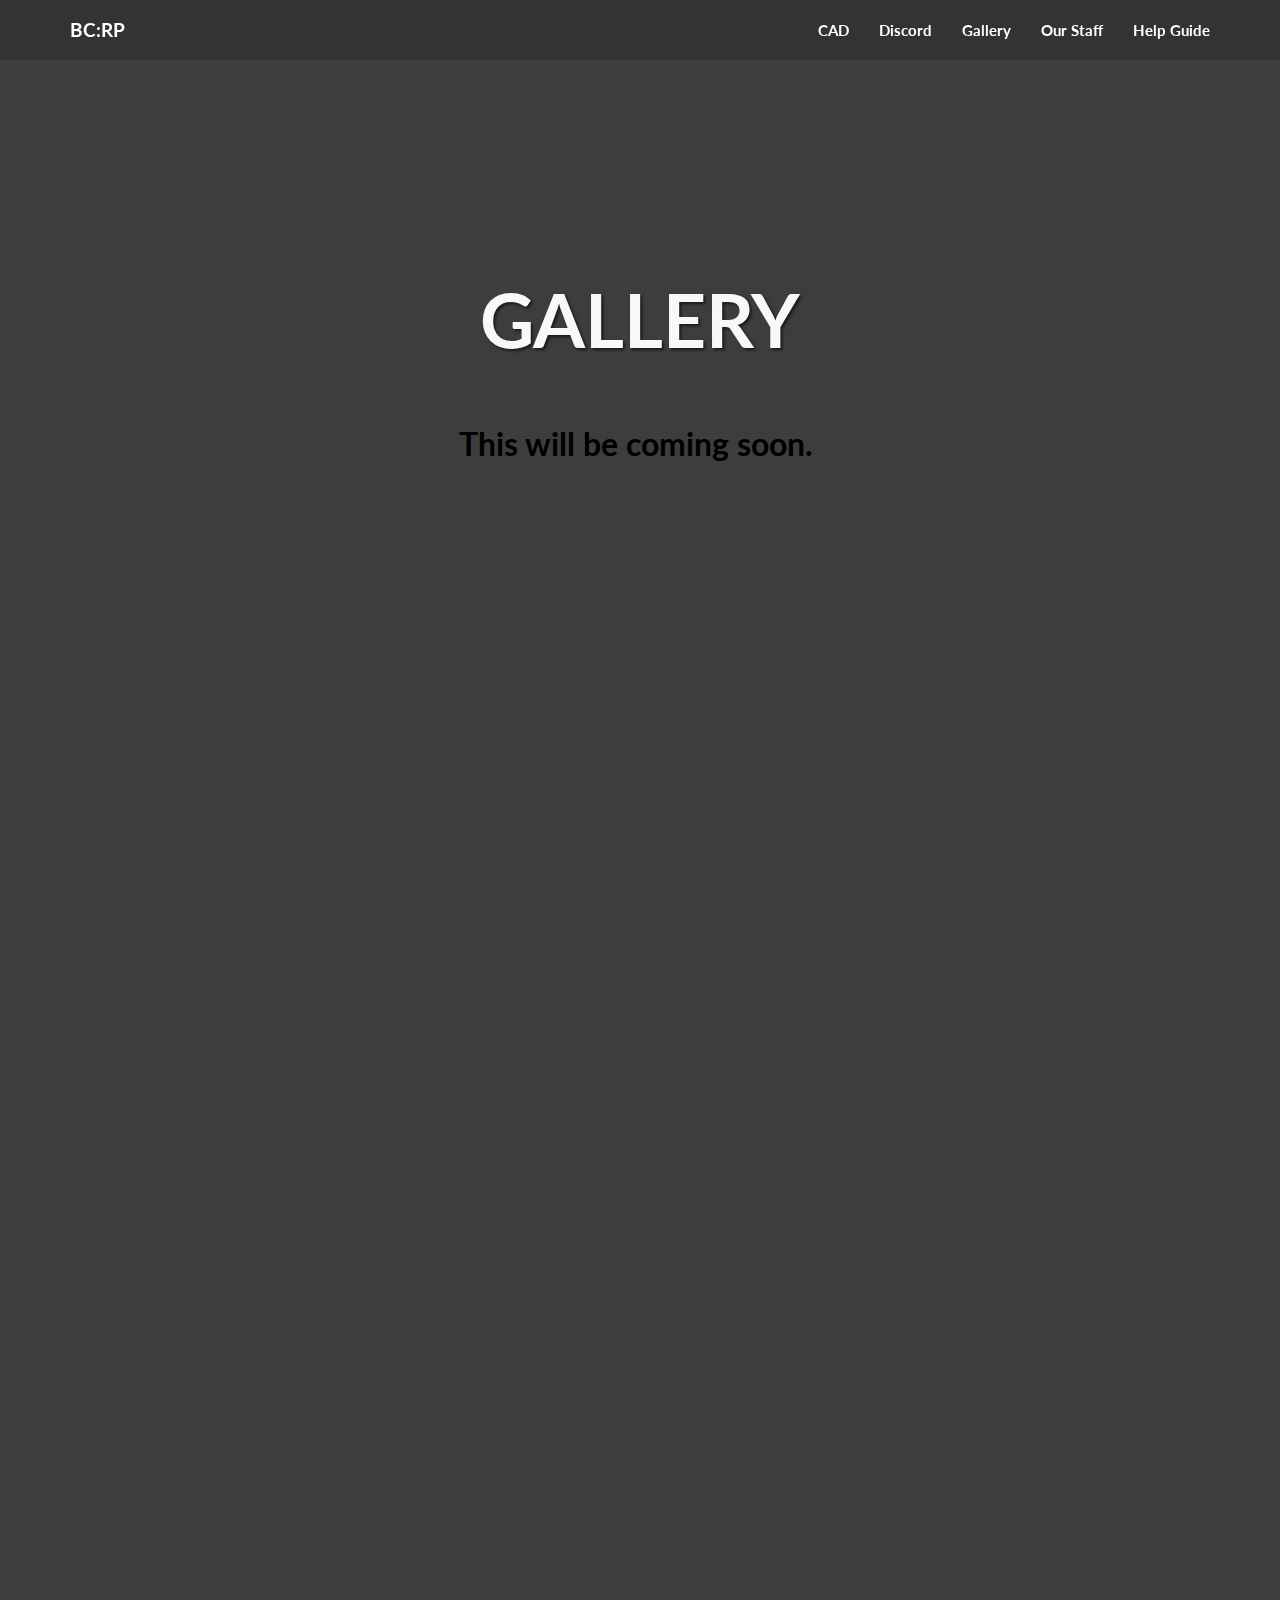
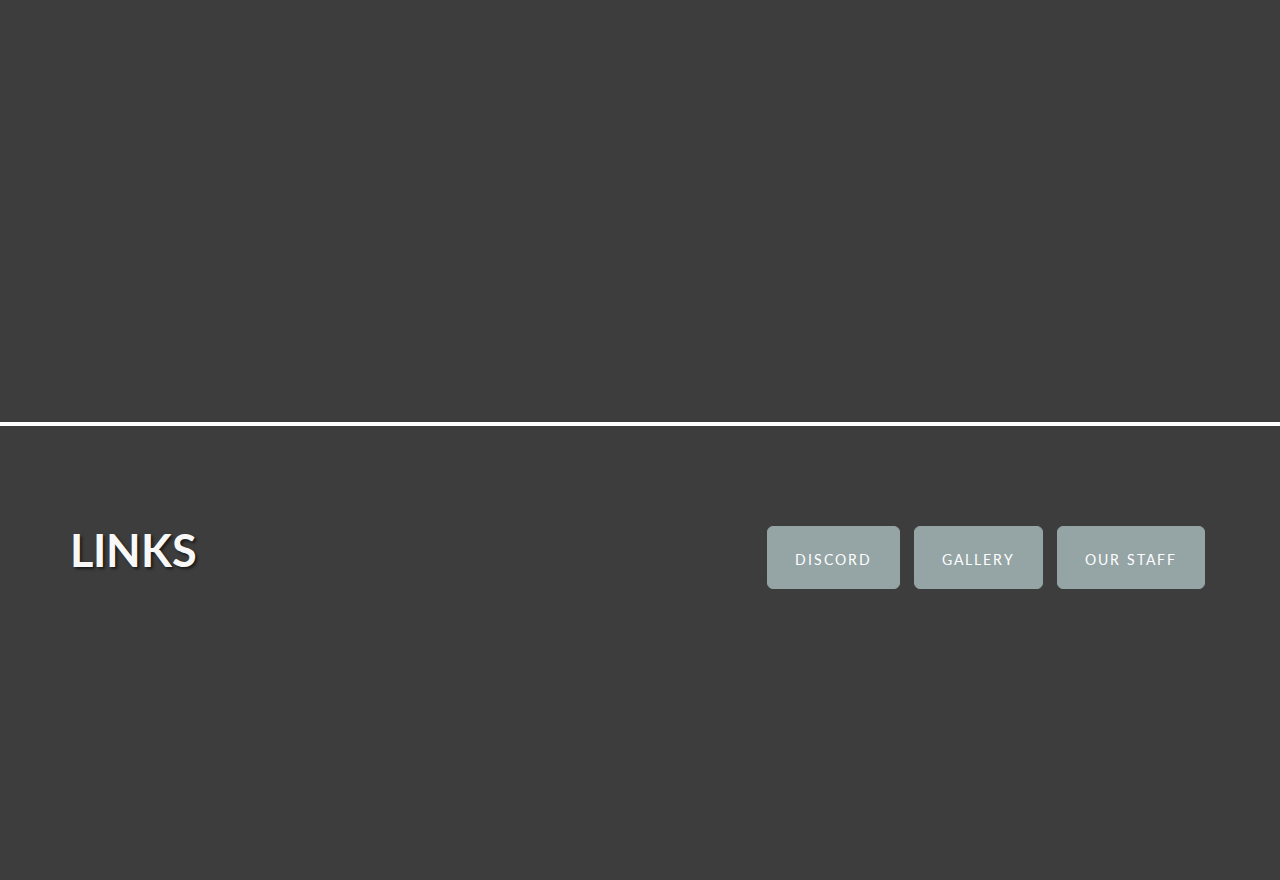
<file: gallery.html>
<!DOCTYPE html>
<html>

<head>
    <meta charset="utf-8">
    <meta http-equiv="X-UA-Compatible" content="IE=edge">
    <meta name="viewport" content="width=device-width, initial-scale=1">
    
    

	<link rel="stylesheet" href="css/bootstrap.min.css">

	<link rel="stylesheet" href="//maxcdn.bootstrapcdn.com/font-awesome/4.2.0/css/font-awesome.min.css">

	<link rel="stylesheet" href="css/gallery-stylesheet.css">
</head>

<body class="">

    
    <!-- Navigation -->
    <nav class="navbar navbar-default navbar-fixed-top" role="navigation" id="">
        <div class="container">
            <!-- Brand and toggle get grouped for better mobile display -->
            <div class="navbar-header">
                <button type="button" class="navbar-toggle" data-toggle="collapse" data-target="#bs-example-navbar-collapse-1">
                    <span class="sr-only">Toggle navigation</span>
                    <span class="icon-bar"></span>
                    <span class="icon-bar"></span>
                    <span class="icon-bar"></span>
                </button>
		    <a class="navbar-brand" href="index.html">BC:RP</a>
            </div>
            <!-- Collect the nav links, forms, and other content for toggling -->
            <div class="collapse navbar-collapse" id="bs-example-navbar-collapse-1">
                <ul class="nav navbar-nav navbar-right">
			<li>
				 <a href="https://blainecountyrp.cf/cad">CAD</a>
			</li>
                    <li>
                        <a href="https://discord.gg/BC4SvP5hat">Discord</a>
                    </li>
                    <li>
                        <a href="gallery.html">Gallery</a>
                    </li>
                    <li>
                        <a href="OurStaff.html">Our Staff</a>
                    </li>
                    <li>
                        <a href="starterguide.html">Help Guide</a>
                    </li>
                </ul>
            </div>
            <!-- /.navbar-collapse -->
        </div>
        <!-- /.container -->
    </nav>
    <!-- Header -->
    <div class="intro-header" style="height: 355px; overflow: hidden;">

        <div class="container">

            <div class="row">
                <div class="col-lg-12">
                    <div class="intro-message">
                        <h1>GALLERY</h1>



                    </div>
                </div>
            </div>

        </div>
        <!-- /.container -->

    </div>
    <!-- /.intro-header -->

    <!-- Page Content -->

    <div class="content-section-a" style="height: 1667px; overflow: hidden; top: 0px; position: relative;">


        <!-- /.container -->







        <h2 class="text-center">This will be coming soon.&nbsp;</h2>
    </div>
    <!-- /.content-section-a -->


    <!-- /.content-section-b -->


    <!-- /.content-section-a -->

    <div class="banner" style="top: 4px; height: 454px; overflow: hidden; position: relative;">

        <div class="container">

            <div class="row">
                <div class="col-lg-6">
                    <h2>LINKS</h2>
                </div>
                <div class="col-lg-6">
                    <ul class="list-inline banner-social-buttons">
                        <li>
                            <a href="https://discord.gg/BC4SvP5hat" class="btn btn-default btn-lg"><span class="network-name">DISCORD</span></a>
                        </li>
                        <li>
                            <a href="gallery.html" class="btn btn-default btn-lg"><span class="network-name">GALLERY</span></a>
                        </li>
                        <li>
                            <a href="OurStaff.html" class="btn btn-default btn-lg"><span class="network-name">OUR STAFF</span></a>
                        </li>
                    </ul>
                </div>
            </div>

        </div>
        <!-- /.container -->

    </div>
    <!-- /.banner -->

    <!-- Footer -->


<script src="js/jquery.js"></script>
<script src="js/bootstrap.js"></script>
<script id="main-script" src="js/gallery-scripts.js"></script>
</body>

</html>
</file>
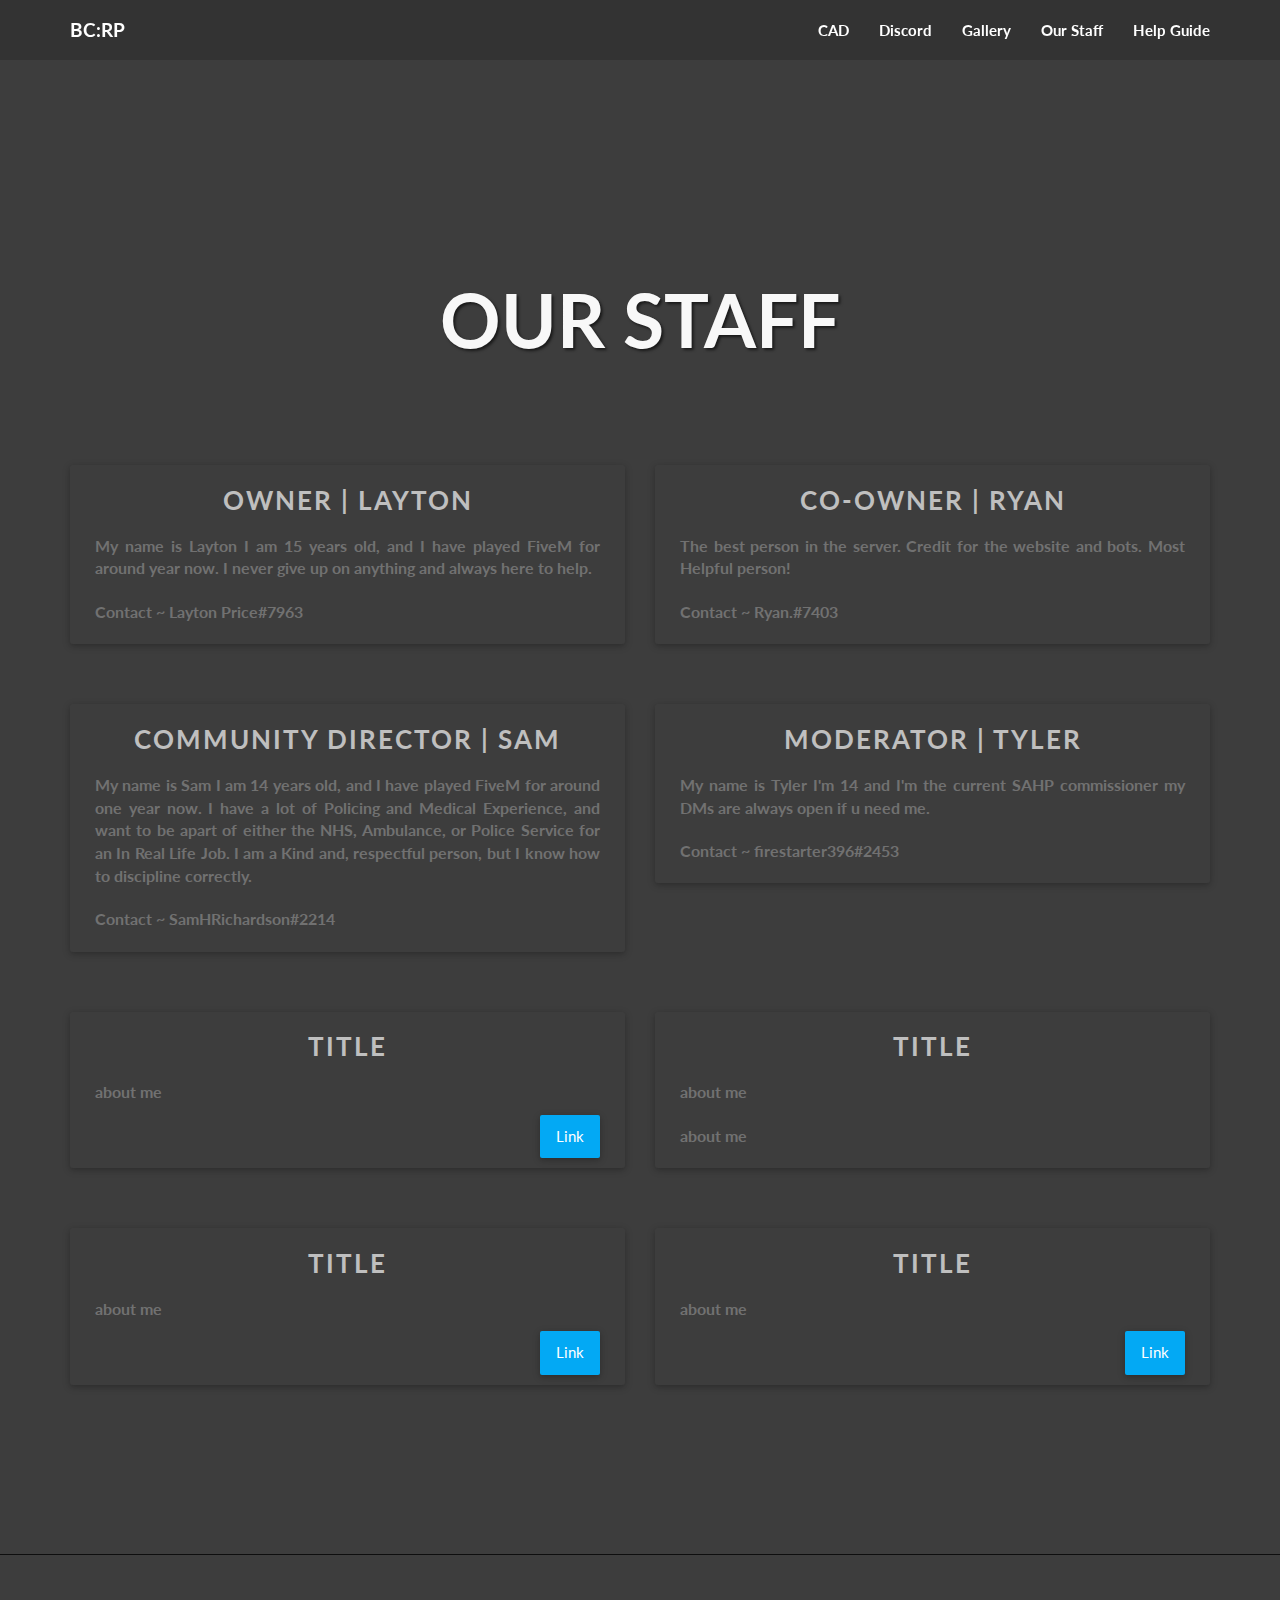
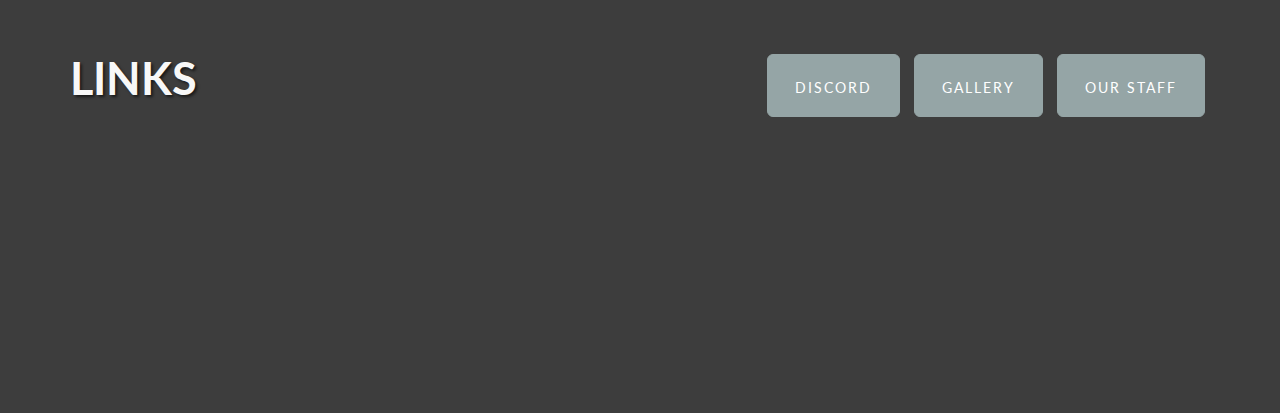
<file: OurStaff.html>
<!DOCTYPE html>
<html>

<head>
    <meta charset="utf-8">
    <meta http-equiv="X-UA-Compatible" content="IE=edge">
    <meta name="viewport" content="width=device-width, initial-scale=1">
    
    

	<link rel="stylesheet" href="css/bootstrap.min.css">

	<link rel="stylesheet" href="//maxcdn.bootstrapcdn.com/font-awesome/4.2.0/css/font-awesome.min.css">

	<link rel="stylesheet" href="css/OurStaff-stylesheet.css">
</head>

<body class="">

    <!-- Navigation -->
    <nav class="navbar navbar-default navbar-fixed-top" role="navigation" id="">
        <div class="container">
            <!-- Brand and toggle get grouped for better mobile display -->
            <div class="navbar-header">
                <button type="button" class="navbar-toggle" data-toggle="collapse" data-target="#bs-example-navbar-collapse-1">
                    <span class="sr-only">Toggle navigation</span>
                    <span class="icon-bar"></span>
                    <span class="icon-bar"></span>
                    <span class="icon-bar"></span>
                </button>
		    <a class="navbar-brand" href="index.html">BC:RP</a>
            </div>
            <!-- Collect the nav links, forms, and other content for toggling -->
            <div class="collapse navbar-collapse" id="bs-example-navbar-collapse-1">
                <ul class="nav navbar-nav navbar-right">
			<li>
				 <a href="https://blainecountyrp.cf/cad">CAD</a>
			</li>
                    <li>
                        <a href="https://discord.gg/BC4SvP5hat">Discord</a>
                    </li>
                    <li>
                        <a href="gallery.html">Gallery</a>
                    </li>
                    <li>
                        <a href="OurStaff.html">Our Staff</a>
                    </li>
                    <li>
                        <a href="starterguide.html">Help Guide</a>
                    </li>
                </ul>
            </div>
            <!-- /.navbar-collapse -->
        </div>
        <!-- /.container -->
    </nav>


    <!-- Header -->
    <div class="intro-header" style="height: 355px; overflow: hidden;">

        <div class="container">

            <div class="row">
                <div class="col-lg-12">
                    <div class="intro-message">
                        <h1>OUR STAFF</h1>



                    </div>
                </div>
            </div>

        </div>
        <!-- /.container -->

    </div>
    <!-- /.intro-header -->

    <!-- Page Content -->

    <div class="content-section-a" style="height: 1200px; overflow: hidden; top: 0px; position: relative;">


        <!-- /.container -->



        <div class="container">
            <div class="row">
                <div class="material-box col-xs-12 col-sm-6 col-md-6 col-lg-6">
                    <div class="box">

                        <div class="info">
                            <h4 class="text-center">Owner | Layton</h4>
                            <p>My name is Layton I am 15 years old, and I have played FiveM for around year now. I never give up on anything and always here to help.</p>
                        <p>Contact ~ Layton Price#7963</p>
                        </div>
                    </div>
                </div>

                <div class="material-box col-xs-12 col-sm-6 col-md-6 col-lg-6">
                    <div class="box">

                        <div class="info">
                            <h4 class="text-center">Co-Owner | Ryan</h4>
                            <p>The best person in the server. Credit for the website and bots. Most Helpful person!</p>
				<p>Contact ~ Ryan.#7403</p>
                        </div>
                    </div>
                </div>
            </div>
        </div>
        <div class="container">
            <div class="row">
                <div class="material-box col-xs-12 col-sm-6 col-md-6 col-lg-6">
                    <div class="box">

                        <div class="info">
                            <h4 class="text-center">Community director | sam</h4>
                            <p>My name is Sam I am 14 years old, and I have played FiveM for around one year now. I have a lot of Policing and Medical Experience, and want to be apart of either the NHS, Ambulance, or Police Service for an In Real Life Job.
                                I am a Kind and, respectful person, but I know how to discipline correctly.</p>
				<p>Contact ~ SamHRichardson#2214</p>
                        </div>
                    </div>
                </div>

                <div class="material-box col-xs-12 col-sm-6 col-md-6 col-lg-6">
                    <div class="box">

                        <div class="info">
                            <h4 class="text-center">Moderator | Tyler</h4>
                            <p>My name is Tyler I'm 14 and I'm the current SAHP commissioner my DMs are always open if u need me.</p>
			<p>Contact ~ firestarter396#2453</p>
                        </div>
                    </div>
                </div>
            </div>
        </div>
        <div class="container">
            <div class="row">
                <div class="material-box col-xs-12 col-sm-6 col-md-6 col-lg-6">
                    <div class="box">

                        <div class="info">
                            <h4 class="text-center">Title</h4>
                            <p>about me</p>
                            <a href="" class="btn">Link</a>
                        </div>
                    </div>
                </div>

                <div class="material-box col-xs-12 col-sm-6 col-md-6 col-lg-6">
                    <div class="box">

                        <div class="info">
                            <h4 class="text-center">Title</h4>
                            <p>about me</p>
                            <p>about me</p>
                        </div>
                    </div>
                </div>
            </div>
        </div>
        <div class="container">
            <div class="row">
                <div class="material-box col-xs-12 col-sm-6 col-md-6 col-lg-6">
                    <div class="box">

                        <div class="info">
                            <h4 class="text-center">Title</h4>
                            <p>about me</p>
                            <a href="" class="btn">Link</a>
                        </div>
                    </div>
                </div>

                <div class="material-box col-xs-12 col-sm-6 col-md-6 col-lg-6">
                    <div class="box">

                        <div class="info">
                            <h4 class="text-center">Title</h4>
                            <p>about me</p>
                            <a href="" class="btn">Link</a>
                        </div>
                    </div>
                </div>
            </div>
        </div>
    </div>
    <!-- /.content-section-a -->


    <!-- /.content-section-b -->


    <!-- /.content-section-a -->

    <div class="banner" style="top: -1px; height: 459px; overflow: hidden; position: relative;">

        <div class="container">

            <div class="row">
                <div class="col-lg-6">
                    <h2>LINKS</h2>
                </div>
                <div class="col-lg-6">
                    <ul class="list-inline banner-social-buttons">
                        <li>
                            <a href="https://discord.gg/BC4SvP5hat" class="btn btn-default btn-lg"><span class="network-name">DISCORD</span></a>
                        </li>
                        <li>
                            <a href="Gallery.html" class="btn btn-default btn-lg"> <span class="network-name">GALLERY</span></a>
                        </li>
                        <li>
                            <a href="OurStaff.html" class="btn btn-default btn-lg"> <span class="network-name">oUR STAFF</span></a>
                        </li>
                    </ul>
                </div>
            </div>

        </div>
        <!-- /.container -->

    </div>
    <!-- /.banner -->

    <!-- Footer -->




<script src="js/jquery.js"></script>
<script src="js/bootstrap.js"></script>
<script id="main-script" src="js/OurStaff-scripts.js"></script>
</body>

</html>
</file>
<file: css/gallery-stylesheet.css>
body,
html {
    width: 100%;
    height: 100%;
}

body,
h1,
h2,
h3,
h4,
h5,
h6 {
    font-family: "Lato","Helvetica Neue",Helvetica,Arial,sans-serif;
    font-weight: 700;
}

.lead {
    font-size: 18px;
    font-weight: 400;
}

.intro-header {
    padding-top: 50px; /* If you're making other pages, make sure there is 50px of padding to make sure the navbar doesn't overlap content! */
    padding-bottom: 50px;
    text-align: center;
    color: #f8f8f8;
    background: url(templates/landing-page/images/intro-bg.jpg) no-repeat center center;
    background-size: cover;
}

.intro-message {
    position: relative;
    padding-top: 20%;
    padding-bottom: 20%;
}

.intro-message > h1 {
    margin: 0;
    text-shadow: 2px 2px 3px rgba(0,0,0,0.6);
    font-size: 5em;
}

.intro-divider {
    width: 400px;
    border-top: 1px solid #f8f8f8;
    border-bottom: 1px solid rgba(0,0,0,0.2);
}

.intro-message > h3 {
    text-shadow: 2px 2px 3px rgba(0,0,0,0.6);
}

@media(max-width:767px) {
    .intro-message {
        padding-bottom: 15%;
    }

    .intro-message > h1 {
        font-size: 3em;
    }

    ul.intro-social-buttons > li {
        display: block;
        margin-bottom: 20px;
        padding: 0;
    }

    ul.intro-social-buttons > li:last-child {
        margin-bottom: 0;
    }

    .intro-divider {
        width: 100%;
    }
}

.network-name {
    text-transform: uppercase;
    font-size: 14px;
    font-weight: 400;
    letter-spacing: 2px;
}

.content-section-a {
    padding: 50px 0;
    background-color: #f8f8f8;
}

.content-section-b {
    padding: 50px 0;
    border-top: 1px solid #e7e7e7;
    border-bottom: 1px solid #e7e7e7;
}

.section-heading {
    margin-bottom: 30px;
}

.section-heading-spacer {
    float: left;
    width: 200px;
    border-top: 3px solid #e7e7e7;
}

.banner {
    padding: 100px 0;
    color: #f8f8f8;
    background: url(templates/landing-page/images/banner-bg.jpg) no-repeat center center;
    background-size: cover;
}

.banner h2 {
    margin: 0;
    text-shadow: 2px 2px 3px rgba(0,0,0,0.6);
    font-size: 3em;
}

.banner ul {
    margin-bottom: 0;
}

.banner-social-buttons {
    float: right;
    margin-top: 0;
}

@media(max-width:1199px) {
    ul.banner-social-buttons {
        float: left;
        margin-top: 15px;
    }
}

@media(max-width:767px) {
    .banner h2 {
        margin: 0;
        text-shadow: 2px 2px 3px rgba(0,0,0,0.6);
        font-size: 3em;
    }

    ul.banner-social-buttons > li {
        display: block;
        margin-bottom: 20px;
        padding: 0;
    }

    ul.banner-social-buttons > li:last-child {
        margin-bottom: 0;
    }
}

footer {
    padding: 50px 0;
    background-color: #f8f8f8;
}

p.copyright {
    margin: 15px 0 0;
}

.intro-header {
    background: rgba(0, 0, 0, 0.76);
}

.intro-header {
    background: rgba(0, 0, 0, 0.76);
}

.content-section-a {
    background: rgba(0, 0, 0, 0.76);
}

.content-section-a > .text-center > .font-style {
    color: #000000 !important;
}

.content-section-a > p {
    color: #000000;
}

.content-section-b {
    background: rgba(0, 0, 0, 0.76);
}

.banner {
    background: rgba(0, 0, 0, 0.76);
}

.content-section-a > h2 {
    color: #000000;
}

.intro-header {
    background: rgba(0, 0, 0, 0.76);
}

.content-section-a {
    background: rgba(0, 0, 0, 0.76);
}

.content-section-a > .text-center > .font-style {
    color: #000000 !important;
}

.content-section-a > p {
    color: #000000;
}

.content-section-b {
    background: rgba(0, 0, 0, 0.76);
}

.banner {
    background: rgba(0, 0, 0, 0.76);
}

.content-section-a > h2 {
    color: #000000;
}

.intro-header {
    background: rgba(0, 0, 0, 0.76);
}

.content-section-a {
    background: rgba(0, 0, 0, 0.76);
}

.content-section-a > .text-center > .font-style {
    color: #000000 !important;
}

.content-section-a > p {
    color: #000000;
}

.content-section-b {
    background: rgba(0, 0, 0, 0.76);
}

.banner {
    background: rgba(0, 0, 0, 0.76);
}

.content-section-a > h2 {
    color: #000000;
}

.intro-header {
    background: rgba(0, 0, 0, 0.76);
}

.content-section-a {
    background: rgba(0, 0, 0, 0.76);
}

.content-section-a > .text-center > .font-style {
    color: #000000 !important;
}

.content-section-a > p {
    color: #000000;
}

.content-section-b {
    background: rgba(0, 0, 0, 0.76);
}

.banner {
    background: rgba(0, 0, 0, 0.76);
}

.content-section-a > h2 {
    color: #000000;
}

.navbar-fixed-top {
    background: rgba(0, 0, 0, 0.16);
}
</file>
<file: css/OurStaff-stylesheet.css>
body,
html {
    width: 100%;
    height: 100%;
}

body,
h1,
h2,
h3,
h4,
h5,
h6 {
    font-family: "Lato","Helvetica Neue",Helvetica,Arial,sans-serif;
    font-weight: 700;
}

.lead {
    font-size: 18px;
    font-weight: 400;
}

.intro-header {
    padding-top: 50px; /* If you're making other pages, make sure there is 50px of padding to make sure the navbar doesn't overlap content! */
    padding-bottom: 50px;
    text-align: center;
    color: #f8f8f8;
    background: url(../images/intro-bg.jpg) no-repeat center center;
    background-size: cover;
}

.intro-message {
    position: relative;
    padding-top: 20%;
    padding-bottom: 20%;
}

.intro-message > h1 {
    margin: 0;
    text-shadow: 2px 2px 3px rgba(0,0,0,0.6);
    font-size: 5em;
}

.intro-divider {
    width: 400px;
    border-top: 1px solid #f8f8f8;
    border-bottom: 1px solid rgba(0,0,0,0.2);
}

.intro-message > h3 {
    text-shadow: 2px 2px 3px rgba(0,0,0,0.6);
}

@media(max-width:767px) {
    .intro-message {
        padding-bottom: 15%;
    }

    .intro-message > h1 {
        font-size: 3em;
    }

    ul.intro-social-buttons > li {
        display: block;
        margin-bottom: 20px;
        padding: 0;
    }

    ul.intro-social-buttons > li:last-child {
        margin-bottom: 0;
    }

    .intro-divider {
        width: 100%;
    }
}

.network-name {
    text-transform: uppercase;
    font-size: 14px;
    font-weight: 400;
    letter-spacing: 2px;
}

.content-section-a {
    padding: 50px 0;
    background-color: #f8f8f8;
}

.content-section-b {
    padding: 50px 0;
    border-top: 1px solid #e7e7e7;
    border-bottom: 1px solid #e7e7e7;
}

.section-heading {
    margin-bottom: 30px;
}

.section-heading-spacer {
    float: left;
    width: 200px;
    border-top: 3px solid #e7e7e7;
}

.banner {
    padding: 100px 0;
    color: #f8f8f8;
    background: url(../images/banner-bg.jpg) no-repeat center center;
    background-size: cover;
}

.banner h2 {
    margin: 0;
    text-shadow: 2px 2px 3px rgba(0,0,0,0.6);
    font-size: 3em;
}

.banner ul {
    margin-bottom: 0;
}

.banner-social-buttons {
    float: right;
    margin-top: 0;
}

@media(max-width:1199px) {
    ul.banner-social-buttons {
        float: left;
        margin-top: 15px;
    }
}

@media(max-width:767px) {
    .banner h2 {
        margin: 0;
        text-shadow: 2px 2px 3px rgba(0,0,0,0.6);
        font-size: 3em;
    }

    ul.banner-social-buttons > li {
        display: block;
        margin-bottom: 20px;
        padding: 0;
    }

    ul.banner-social-buttons > li:last-child {
        margin-bottom: 0;
    }
}

footer {
    padding: 50px 0;
    background-color: #f8f8f8;
}

p.copyright {
    margin: 15px 0 0;
}

.intro-header {
    background: rgba(0, 0, 0, 0.76);
}

.intro-header {
    background: rgba(0, 0, 0, 0.76);
}

.content-section-a {
    background: rgba(0, 0, 0, 0.76);
}

.content-section-a > .text-center > .font-style {
    color: #000000 !important;
}

.content-section-a > p {
    color: #000000;
}

.content-section-b {
    background: rgba(0, 0, 0, 0.76);
}

.banner {
    background: rgba(0, 0, 0, 0.76);
}

.content-section-a > h2 {
    color: #000000;
}

.intro-header {
    background: rgba(0, 0, 0, 0.76);
}

.content-section-a {
    background: rgba(0, 0, 0, 0.76);
}

.content-section-a > .text-center > .font-style {
    color: #000000 !important;
}

.content-section-a > p {
    color: #000000;
}

.content-section-b {
    background: rgba(0, 0, 0, 0.76);
}

.banner {
    background: rgba(0, 0, 0, 0.76);
}

.content-section-a > h2 {
    color: #000000;
}

.intro-header {
    background: rgba(0, 0, 0, 0.76);
}

.content-section-a {
    background: rgba(0, 0, 0, 0.76);
}

.content-section-a > .text-center > .font-style {
    color: #000000 !important;
}

.content-section-a > p {
    color: #000000;
}

.content-section-b {
    background: rgba(0, 0, 0, 0.76);
}

.banner {
    background: rgba(0, 0, 0, 0.76);
}

.content-section-a > h2 {
    color: #000000;
}

.intro-header {
    background: rgba(0, 0, 0, 0.76);
}

.content-section-a {
    background: rgba(0, 0, 0, 0.76);
}

.content-section-a > .text-center > .font-style {
    color: #000000 !important;
}

.content-section-a > p {
    color: #000000;
}

.content-section-b {
    background: rgba(0, 0, 0, 0.76);
}

.banner {
    background: rgba(0, 0, 0, 0.76);
}

.content-section-a > h2 {
    color: #000000;
}

.content-section-a > .container > .row > .material-box > .box > .info > .text-center {
    color: #bfbfbf;
}

.content-section-a > .container > .row > .material-box > .box > .box-icon > .fa-html5 {
    background-image: url("https://cdn.discordapp.com/attachments/980705648989847573/980939530855137310/IMG_2335.png");
}

.content-section-a > .container > .row > .material-box > .box > .box-icon > .fa-html5 {
    background: rgba(255, 255, 255, 0.1);
}

.content-section-a > .container > .row > .material-box > .box > .box-icon {
    background-image: url("https://cdn.discordapp.com/attachments/980705648989847573/980939530855137310/IMG_2335.png");
}

.navbar-fixed-top {
    background: rgba(0, 0, 0, 0.15);
}

.material-box .box {
    border-radius: 3px;
    box-shadow: 0 2px 5px 0 rgba(0, 0, 0, 0.16), 0 2px 10px 0 rgba(0, 0, 0, 0.12);
    padding: 10px 25px;
    text-align: right;
    display: block;
    margin-top: 60px;
}
.material-box .box-icon {
    background-color: #57a544;
    border-radius: 50%;
    display: table;
    height: 100px;
    margin: 0 auto;
    width: 100px;
    margin-top: -61px;
}
.material-box .box-icon span {
    color: #fff;
    display: table-cell;
    text-align: center;
    vertical-align: middle;
}
.material-box .info h4 {
    font-size: 26px;
    letter-spacing: 2px;
    text-transform: uppercase;
}
.material-box .info > p {
    color: #717171;
    font-size: 16px;
    padding-top: 10px;
    text-align: justify;
}
.material-box .info > a {
    background-color: #03a9f4;
    border-radius: 2px;
    box-shadow: 0 2px 5px 0 rgba(0, 0, 0, 0.16), 0 2px 10px 0 rgba(0, 0, 0, 0.12);
    color: #fff;
    transition: all 0.5s ease 0s;
}
.material-box .info > a:hover {
    background-color: #0288d1;
    box-shadow: 0 2px 3px 0 rgba(0, 0, 0, 0.16), 0 2px 5px 0 rgba(0, 0, 0, 0.12);
    color: #fff;
    transition: all 0.5s ease 0s;
}
</file>
